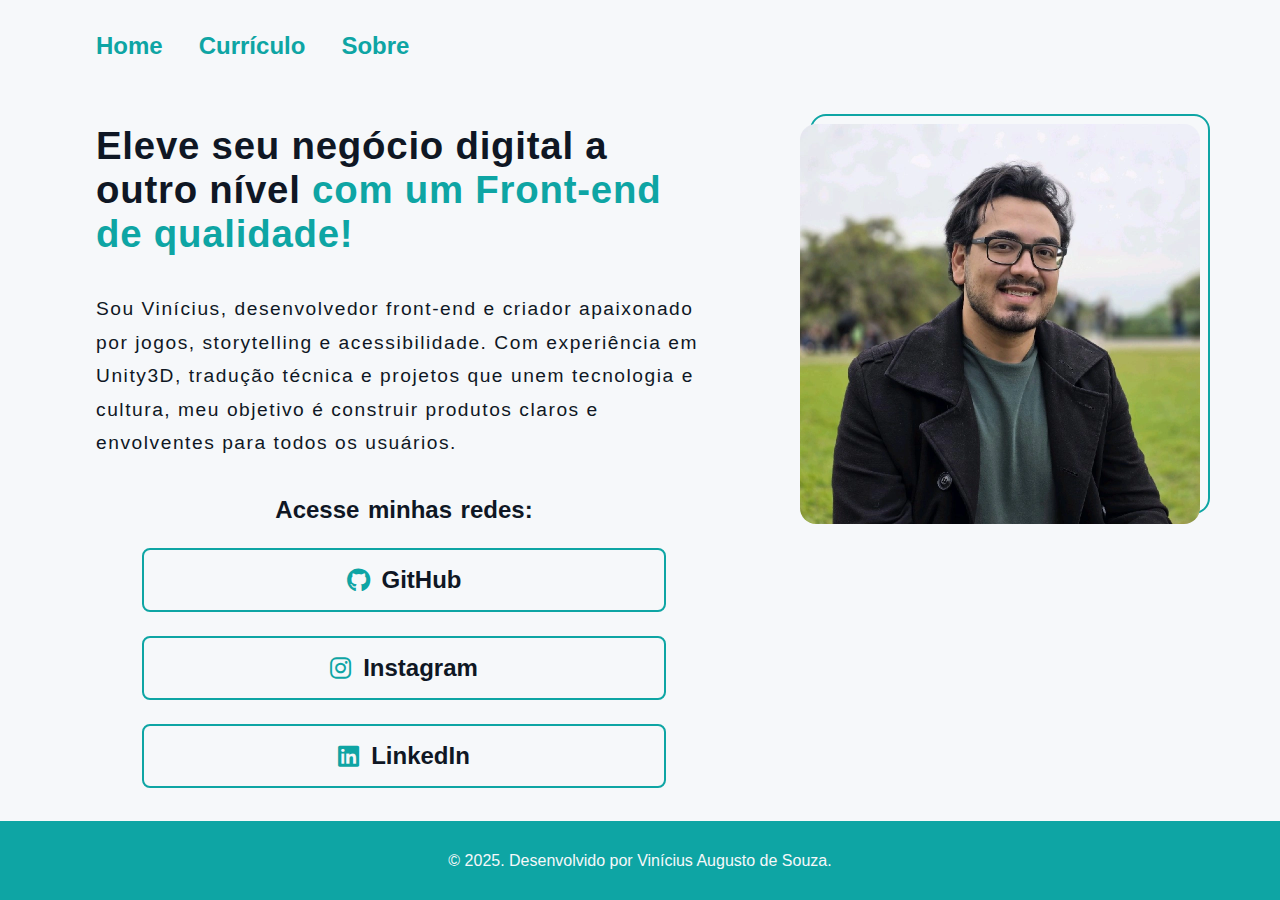
<file: index.html>
<!DOCTYPE html>
<html lang="pt-br">
<head>
    <meta charset="UTF-8"> 
    <meta http-equiv="X-UA-Compatible" content="IE=edge">
    <meta name="viewport" content="width=device-width, initial-scale=1.0">
    <link rel="stylesheet" href="./styles/root.css">    
    <link rel="stylesheet" href="./styles/index.css">
    <link rel="stylesheet" href="https://cdnjs.cloudflare.com/ajax/libs/font-awesome/6.4.0/css/all.min.css">
    <title>Portfolio</title>
</head>

<body>

    <header class="cabecalho">
        <nav class="cabecalho-nav">
            <a class="cabecalho-nav-link" href="index.html">Home</a>
            <a class="cabecalho-nav-link" href="curriculum.html">Currículo</a>
            <a class="cabecalho-nav-link" href="about.html">Sobre</a>
        </nav>
    </header>
    
    <main class="apresentacao">

        <section class="apresentacao-texto">

            <h1>Eleve seu negócio digital a
            outro nível <strong class="titulo-destaque">com um
            Front-end de qualidade!</strong></h1>

            <p>Sou Vinícius, desenvolvedor front-end e criador apaixonado por jogos,
                storytelling e acessibilidade. Com experiência em Unity3D, tradução
                técnica e projetos que unem tecnologia e cultura, meu objetivo é
                construir produtos claros e envolventes para todos os usuários.</p>

            <div class="apresentacao-botoes">
                <h2>Acesse minhas redes:</h2>
                <a class="botao" href="https://github.com/vinigusto" target="_blank" rel="noopener noreferrer"><i class="fab fa-github"></i> 
                    <!-- <img src="assets/github.png" alt="GitHub" /> -->
                    GitHub
                </a>
                <a class="botao" href="https://www.instagram.com/vini93souza/" target="_blank" rel="noopener noreferrer"><i class="fab fa-instagram"></i> 
                    Instagram
                </a>
                <a class="botao" href="https://www.linkedin.com/in/viniciusadesouza/" target="_blank" rel="noopener noreferrer"><i class="fab fa-linkedin"></i> 
                    LinkedIn
                </a>
            </div>

        </section>

        <div class="apresentacao-imagem-wrapper">
            <img class="apresentacao-imagem" src="assets/foto-pessoal.png" alt="Foto de perfil de Vinícius Augusto, moreno, óculos, cabelos pretos ondulados, vestindo uma camiseta verde e um casaco preto. Ao fundo um ambiente desfocado.">
        </div>

    </main>

</body>

<footer>
    <p>&copy; 2025. Desenvolvido por Vinícius Augusto de Souza.</p>
</footer>

</html>
</file>
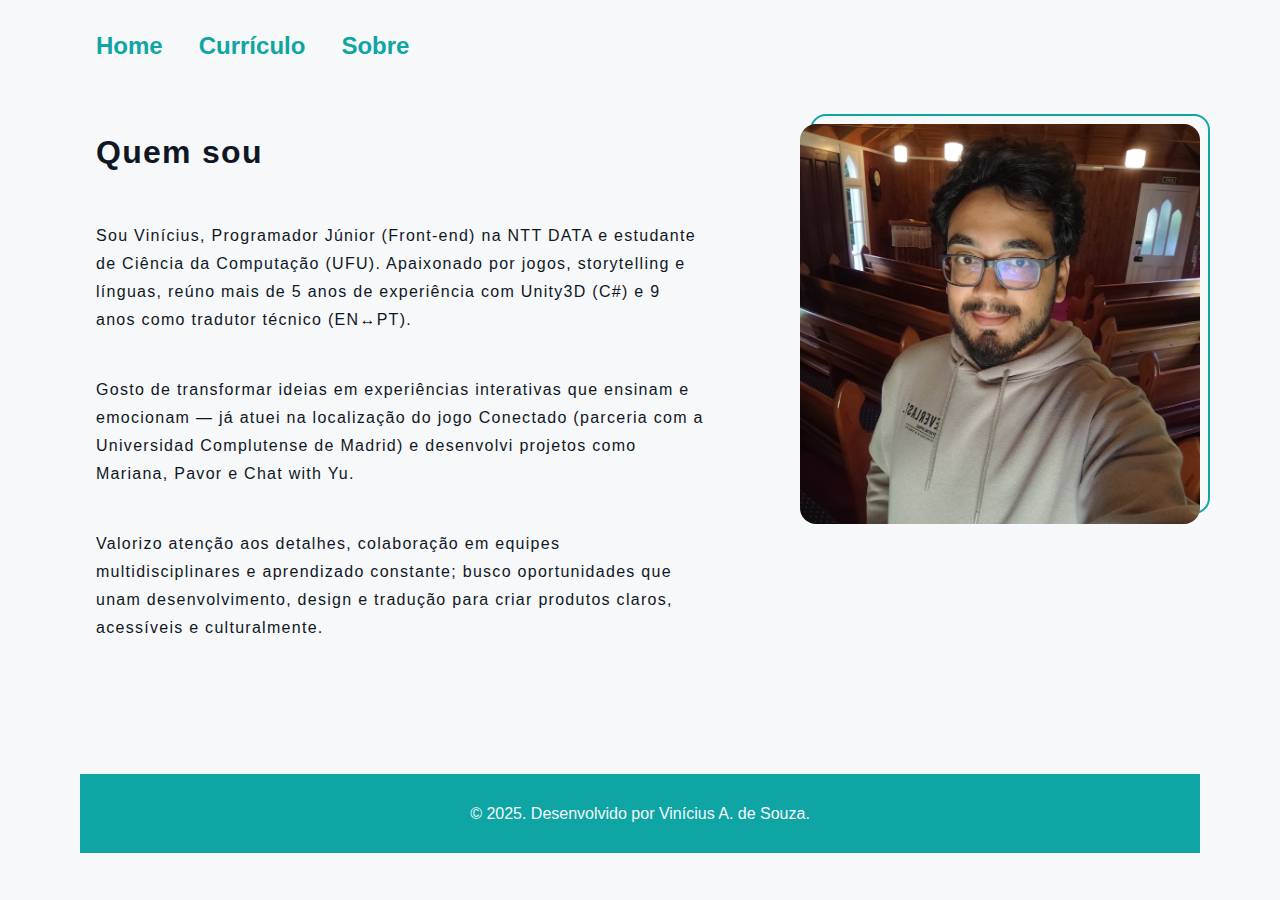
<file: about.html>
<!DOCTYPE html>
<html lang="pt-br">
<head>
    <meta charset="UTF-8"> 
    <meta http-equiv="X-UA-Compatible" content="IE=edge">
    <meta name="viewport" content="width=device-width, initial-scale=1.0">
    <link rel="stylesheet" href="./styles/root.css">
    <link rel="stylesheet" href="./styles/about.css">
    <title>Sobre mim</title>
</head>

<body>
    <header class="cabecalho">
        <nav class="cabecalho-nav">
            <a class="cabecalho-nav-link" href="index.html">Home</a>
            <a class="cabecalho-nav-link" href="curriculum.html">Currículo</a>
            <a class="cabecalho-nav-link" href="about.html">Sobre</a>
        </nav>
    </header>
    
    <div class="conteudo-sobre">    
        <main class="apresentacao">

            <section class="apresentacao-sobre">  
                    
                <div class="titulo-sobre">
                    <h1>Quem sou</h1>
                </div>  
                                        
                <h4>Sou Vinícius, Programador Júnior (Front‑end) na NTT DATA e estudante de Ciência da Computação (UFU).
                Apaixonado por jogos, storytelling e línguas, reúno mais de 5 anos de experiência com Unity3D (C#) e 9 anos como tradutor técnico (EN↔PT).</h4>
                <h4>Gosto de transformar ideias em experiências interativas que ensinam e emocionam — já atuei na localização do jogo Conectado (parceria com a Universidad Complutense de Madrid) e desenvolvi projetos como Mariana, Pavor e Chat with Yu.</h4>
                <h4>Valorizo atenção aos detalhes, colaboração em equipes multidisciplinares e aprendizado constante; busco oportunidades que unam desenvolvimento, design e tradução para criar produtos claros, acessíveis e culturalmente.</h4>
            </section>

            <div class="apresentacao-imagem-wrapper">
                <img class="apresentacao-imagem" src="assets/foto-sobre.jpg" alt="Foto de perfil de Vinícius Augusto, moreno, óculos, cabelos pretos ondulados, vestindo uma camiseta verde e um casaco preto. Ao fundo um ambiente desfocado." width="400" height="400">
            </div>
        </main>

        <footer class="rodape">
            <p>&copy; 2025. Desenvolvido por Vinícius A. de Souza.</p>
        </footer>
    </div>
</body>

</html>
</file>
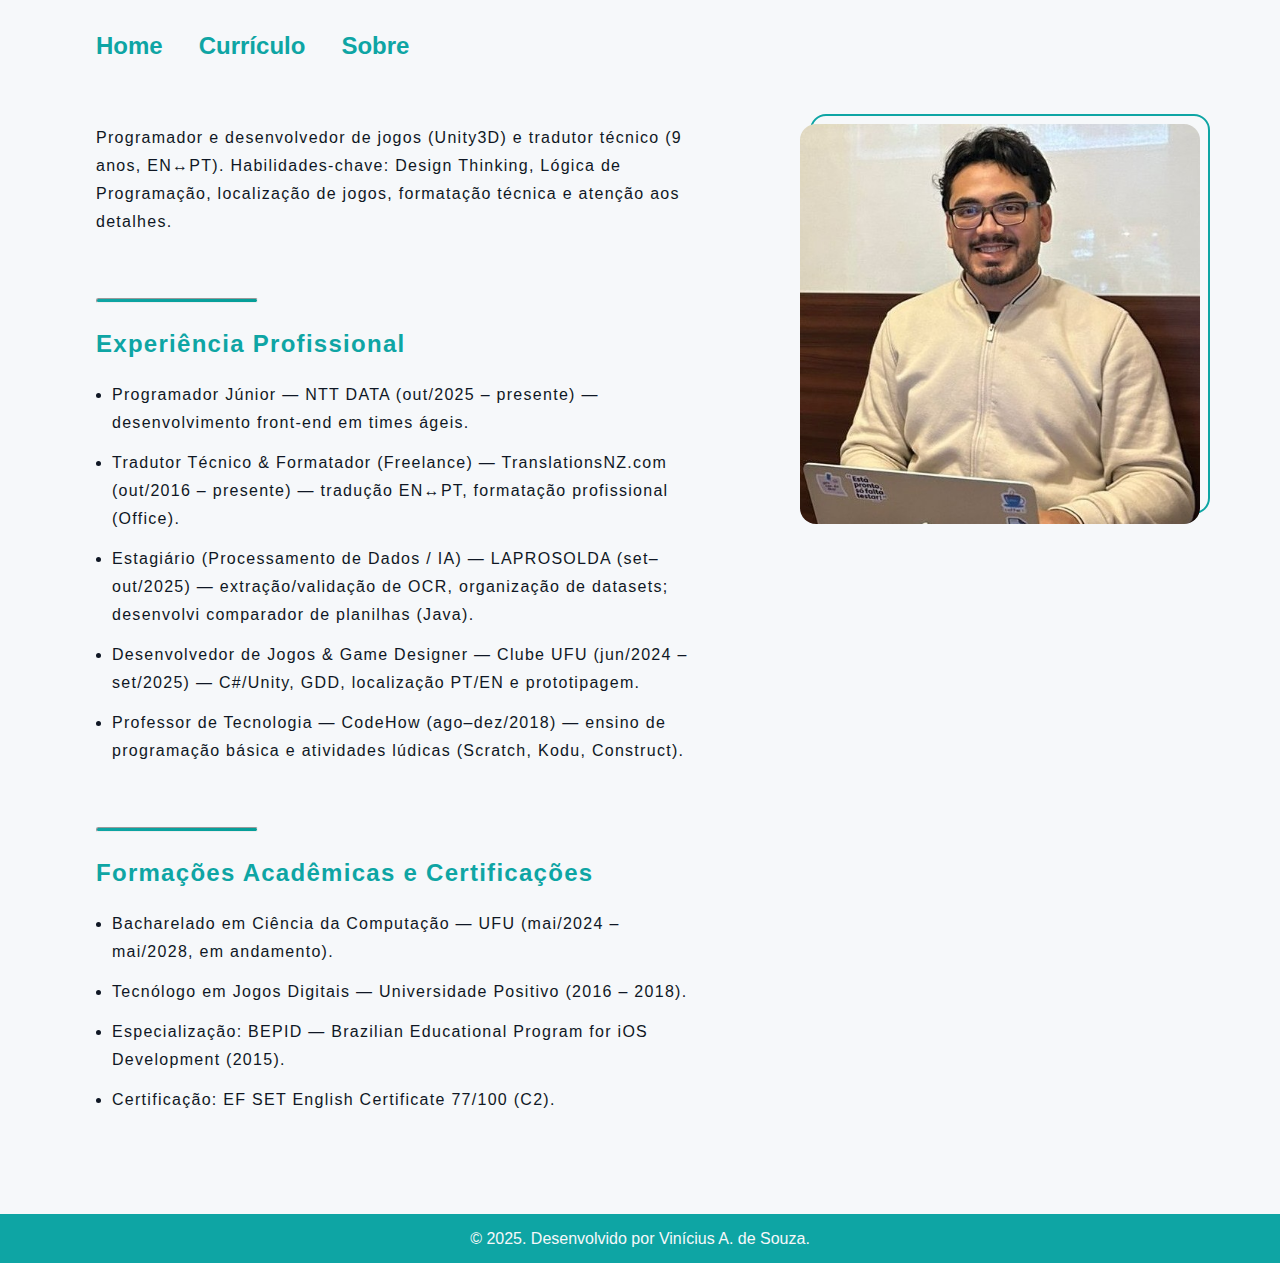
<file: curriculum.html>
<!DOCTYPE html>
<html lang="pt-br">
<head>
    <meta charset="UTF-8"> 
    <meta http-equiv="X-UA-Compatible" content="IE=edge">
    <meta name="viewport" content="width=device-width, initial-scale=1.0">
    <link rel="stylesheet" href="./styles/root.css">
    <link rel="stylesheet" href="./styles/curriculum.css">
    <title>Meu currículo</title>
</head>

<body>

    <header class="cabecalho">
        <nav class="cabecalho-nav">
            <a class="cabecalho-nav-link" href="index.html">Home</a>
            <a class="cabecalho-nav-link" href="curriculum.html">Currículo</a>
            <a class="cabecalho-nav-link" href="about.html">Sobre</a>
        </nav>
    </header>
    
    <div class="conteudo-curriculo">

        <main class="apresentacao">

            <section class="apresentacao-texto">

                <div class="grupo-introducao">
                    <p>
                        Programador e desenvolvedor de jogos (Unity3D) e tradutor
                        técnico (9 anos, EN↔PT). Habilidades-chave: Design Thinking, Lógica de Programação,
                        localização de jogos, formatação técnica e atenção aos detalhes.
                    </p>
                </div>

                <div class="grupo-experiencias">
                    <hr class="linha-colorida" />
                    <h2 class="titulo-destaque">Experiência Profissional</h2>
                    <ul class="curriculo-lista">
                        <li>Programador Júnior &mdash; NTT DATA (out/2025 – presente) &mdash; desenvolvimento front-end em times ágeis.</li>
                        <li>Tradutor Técnico &amp; Formatador (Freelance) &mdash; TranslationsNZ.com (out/2016 – presente) &mdash; tradução EN↔PT, formatação profissional (Office).</li>
                        <li>Estagiário (Processamento de Dados / IA) &mdash; LAPROSOLDA (set–out/2025) &mdash; extração/validação de OCR, organização de datasets; desenvolvi comparador de planilhas (Java).</li>
                        <li>Desenvolvedor de Jogos &amp; Game Designer &mdash; Clube UFU (jun/2024 – set/2025) &mdash; C#/Unity, GDD, localização PT/EN e prototipagem.</li>
                        <li>Professor de Tecnologia &mdash; CodeHow (ago–dez/2018) &mdash; ensino de programação básica e atividades lúdicas (Scratch, Kodu, Construct).</li>
                    </ul>
                </div>

                <div class="grupo-formacoes">
                    <hr class="linha-colorida" />
                    <h2 class="titulo-destaque">Formações Acadêmicas e Certificações</h2>
                    <ul class="curriculo-lista">
                        <li>Bacharelado em Ciência da Computação &mdash; UFU (mai/2024 &ndash; mai/2028, em andamento).</li>
                        <li>Tecnólogo em Jogos Digitais &mdash; Universidade Positivo (2016 &ndash; 2018).</li>
                        <li>Especialização: BEPID &mdash; Brazilian Educational Program for iOS Development (2015).</li>
                        <li>Certificação: EF SET English Certificate 77/100 (C2).</li>
                    </ul>
                </div>

            </section>

            <div class="apresentacao-imagem-wrapper">
                <img class="apresentacao-imagem" src="assets/foto-index.jpg" alt="Foto de perfil de Vinícius Augusto, moreno, óculos, cabelos pretos ondulados, vestindo uma camiseta verde e um casaco preto. Ao fundo um ambiente desfocado.">
            </div>

        </main>
    </div>
</body>

<footer>
    <p>&copy; 2025. Desenvolvido por Vinícius A. de Souza.</p>
</footer>

</html>
</file>
<file: styles/root.css>
* {
    margin: 0;
    padding: 0;
}

:root {
    --cor-fundo: #F6F8FA;        
    --cor-surface: #FFFFFF;    
    
    --cor-texto: #0F1724;       
    --cor-muted: #475569;       
    
    --cor-destaque: #0EA5A4;      
    --cor-destaque-escuro: #059E98;
    --cor-accent: #2563EB;    

    --cor-borda: rgba(14,165,164,0.12);
    --cor-sucesso: #10B981;
    --cor-perigo: #EF4444;

    --espaco-entre-elementos: 12px;
    --tamanho-fonte: 16px;
    --tamanho-borda: 1px;
    --raio-borda: 16px;

    --fonte-principal: 'Montserrat', sans-serif;
    --fonte-secundaria: 'Krona One', sans-serif;
}

html, body {
  height: 100%;
}

body {
  min-height: 100vh;
  display: flex;
  flex-direction: column;
  align-items: stretch; /* garante largura total dos filhos (footer incluso) */
}

body {
    font-weight: normal;
    box-sizing: border-box;

    background-color: var(--cor-fundo);
    color: var(--cor-texto);

    display: flex;
    flex-direction: column;
    align-items: center;
    justify-content: flex-start;
}

.titulo-destaque {
    color: var(--cor-destaque);
}

/* CABEÇALHO */
.cabecalho {
    font-family: var(--fonte-principal);
    font-weight: 600;

    width: 100%;
    max-width: 1120px;

    margin-top: 2rem;
    margin-bottom: 4rem;
}

.cabecalho-nav {
    display: flex;
    gap: calc(var(--espaco-entre-elementos) * 3);
    padding: 0 1rem;
}

.cabecalho-nav-link {
    color: var(--cor-destaque);
    text-decoration: none;

    font-weight: bold;
    font-size: 1.5rem;
}

.cabecalho-nav-link:hover {
    filter: brightness(0.8);
}

/* IMAGEM */
.apresentacao-imagem {
    height: auto;
    max-height: 400px;
    aspect-ratio: 1 / 1;
    object-fit: cover;
    border-radius: var(--raio-borda);
    position: relative;
    z-index: 1;
}

.apresentacao-imagem-wrapper {
    position: relative;
    max-height: 400px;
    aspect-ratio: 1 / 1;
    display: block;
    box-sizing: border-box;
    overflow: visible;
}

.apresentacao-imagem-wrapper::after {
    content: "";
    position: absolute;
    max-height: 400px;
    aspect-ratio: 1 / 1;
    inset: 0;
    border: 2px solid var(--cor-destaque);
    border-radius: var(--raio-borda);
    z-index: 0;
    transform: translate(10px, -10px);
}

/* faça o container principal crescer para empurrar o footer para baixo */
main,
.apresentacao,
.conteudo-curriculo,
.conteudo-sobre {
  flex: 1 0 auto;
}

/* RODAPÉ */
footer {
    display: flex;
    align-items: center;
    justify-content: center;

    font-family: var(--fonte-principal);
    text-align: center;

    background-color: var(--cor-destaque);
    color: var(--cor-fundo);

    padding: calc(var(--espaco-entre-elementos) * 1.25) 0;
    border-top: var(--tamanho-borda) solid var(--cor-borda);
    width: 100%;
    height: 3rem;

    margin-top: 100px;
    align-self: stretch;
}

/* Utilitário: linha colorida reutilizável */
.linha-colorida,
hr.linha-colorida {
    display: block;
    height: 3px;
    width: 10rem;
    margin: 1.25rem 0;
    background: linear-gradient(90deg, var(--cor-destaque), var(--cor-destaque-escuro));
    border-radius: 999px;
}
</file>
<file: styles/index.css>
/* INFORMAÇÕES */
.apresentacao {
    flex: 1;
    display: flex;
    align-items: flex-start;
    justify-content: center;
    max-width: 1120px;
    min-height: 550px;
    height: auto;

    overflow: visible;

    gap: calc(var(--espaco-entre-elementos) * 2);
}

.apresentacao-texto {
    display: flex;
    flex-direction: column;
    gap: calc(var(--espaco-entre-elementos) * 3);
    margin-right: 3rem;
    flex: 1 1 60%; /* permite crescer/encolher dentro do container */
    min-width: 0; /* crucial para evitar overflow em flexbox */
    padding: 0 1rem;
}

.apresentacao-texto h1 {
    font-family: var(--fonte-secundaria);
    font-size: clamp(1.5rem, 3vw, 2.5rem);
    letter-spacing: 0.02em;
}

.apresentacao-texto p {
    font-family: var(--fonte-principal);
    font-size: clamp(0.75rem, 1.5vw, 1.25rem);
    line-height: 1.75;
    letter-spacing: 0.08em;
}

/* BOTÕES */
.apresentacao-botoes {
    display: flex;
    gap: calc(var(--espaco-entre-elementos) * 2);
    flex-direction: column;
    align-items: center;
}

.apresentacao-botoes h2 {
    font-family: var(--fonte-secundaria);
    word-spacing: 0.08em;
    font-size: 1.5rem;
}

a.botao {
    font-family: var(--fonte-principal);

    display: inline-flex;
    align-items: center;
    justify-content: center;

    color: var(--cor-texto);
    border-radius: calc(var(--raio-borda) / 2);
    border: 2px solid var(--cor-destaque);
    gap: var(--espaco-entre-elementos);
    
    padding: 16px;
    min-width: 85%; /* remove largura fixa que causava overflow */
    max-width: 100%;
    box-sizing: border-box;
    min-height: 45px;

    text-decoration: none;
    font-weight: bold;
    font-size: calc(var(--tamanho-fonte) * 1.5);
}

a.botao i,
a.botao svg {
    color: var(--cor-destaque);
    transition: color 0.3s;
}

a.botao:hover i,
a.botao:hover svg {
    color: black;
}

a.botao:hover {
    background-color: var(--cor-destaque);
    color: black;
    transition: background-color 0.3s, color 0.3s;
    cursor: pointer;
}

@media (max-width: 1200px) {
    .cabecalho {margin-top: 0; margin-bottom: 0; }
    .cabecalho-nav {display: flex; justify-content: center; align-items: center; gap: 5rem; padding-top: 8rem; padding-bottom: 8rem; }
    .apresentacao { flex-direction: column-reverse; align-items: center; gap: 6rem }
    .apresentacao-sobre { margin-right: 0; text-align: left; gap: 2.5rem; padding-left: 3.75rem; padding-right: 3.75rem; }
    .apresentacao-sobre h1 { font-size: 2.5em;line-height: 3.5rem; }
    .apresentacao-sobre p { font-size: 1.5em;line-height: 1rem; }
    .apresentacao-imagem {display: flex; justify-content: center; align-items: center;width: 100%; max-width: 26.25rem; padding: 3px; }
    .apresentacao-texto { margin-right: 0; padding-left: 5rem; padding-right: 5rem; }   
    a.botao {width: 75%; white-space: normal; }
    footer {display: flex; align-items: center; justify-content: center; font-size: 1.125rem; height: 5rem; }
    .cabecalho-nav { display: flex; justify-content: center; align-items: center;}
}

@media (max-width: 455px) {
    .cabecalho-nav {
        flex-wrap: wrap;
        justify-content: center;
        gap: 0.5rem;
        padding: 1rem;
        align-items: center;
        margin-bottom: 4rem;
    }
    .cabecalho-nav-link {
        flex: 0 0 100%;
        text-align: center;
        padding: 0.6rem 0.75rem;
        box-sizing: border-box;
        word-break: break-word;
    }
}
</file>
<file: styles/about.css>
/* INFORMAÇÕES */
.apresentacao {
    flex: 1;
    display: flex;
    align-items: flex-start;
    justify-content: center;

    max-width: 1120px;
    min-height: 550px;
    height: auto;
}

.apresentacao-sobre {
    display: flex;
    flex-direction: column;
    flex-wrap: wrap;
    
    gap: calc(var(--espaco-entre-elementos) * 3.5);
    margin-right: 5rem;
    flex: 1 1 60%;
    min-width: 0;
    
    line-height: 1.75;
    letter-spacing: 0.08em;
    padding: 0 1rem;
}

.titulo-sobre h1 {
    font-family: var(--fonte-secundaria);
}

.apresentacao-sobre h4 {
    font-family: var(--fonte-principal);
    font-weight: normal;
}

@media (max-width: 1200px) {
    .cabecalho {margin-top: 0; margin-bottom: 0; }
    .cabecalho-nav {display: flex; justify-content: center; align-items: center; gap: 5rem; padding-top: 8rem; padding-bottom: 8rem; }
    .apresentacao { flex-direction: column-reverse; align-items: center; gap: 6rem }
    .apresentacao-sobre { margin-right: 0; text-align: left; gap: 2.5rem; padding-left: 3.75rem; padding-right: 3.75rem; }
    .apresentacao-sobre h1 { font-size: 2.5em;line-height: 3.5rem; }
    .apresentacao-sobre p { font-size: 1.5em;line-height: 1rem; }
    .apresentacao-imagem {display: flex; justify-content: center; align-items: center;width: 100%; max-width: 26.25rem; padding: 3px; }
    .apresentacao-texto { margin-right: 0; padding-left: 5rem; padding-right: 5rem; }   
    a.botao {width: 75%; white-space: normal; }
    footer {display: flex; align-items: center; justify-content: center; font-size: 1.125rem; height: 5rem; }
}

@media (max-width: 455px) {

    .cabecalho-nav {
        flex-wrap: wrap;
        justify-content: center;
        gap: 0.5rem;
        padding: 1rem;
        align-items: center;
        margin-bottom: 5rem;
    }
    .cabecalho-nav-link {
        flex: 0 0 100%;
        text-align: center;
        padding: 0.6rem 0.75rem;
        box-sizing: border-box;
        word-break: break-word;
    }
}
</file>
<file: styles/curriculum.css>
/* INFORMAÇÕES */
.apresentacao {
    font-family: var(--fonte-principal);

    flex: 1;
    display: flex;
    align-items: flex-start;
    justify-content: center;

    max-width: 1120px;
    min-height: 550px;
    height: auto;

    line-height: 1.75;
}

.apresentacao-texto {
    display: flex;
    flex-direction: column;
    flex-wrap: wrap;
    
    gap: calc(var(--espaco-entre-elementos) * 3.5);
    margin-right: 5rem;
    
    letter-spacing: 0.08em;
    flex: 1 1 60%;
    min-width: 0;
    padding: 0 1rem;
}

.curriculo-lista {
    padding: 0;
    margin-left: 1rem;
    font-size: 1rem;

    display: flex;
    flex-direction: column;
    gap: calc(var(--espaco-entre-elementos) * 1);
}

.apresentacao-texto h2 {

    font-family: var(--fonte-secundaria);
    font-weight: bold;
    margin-bottom: 1rem;
}

@media (max-width: 1200px) {
    .cabecalho {margin-top: 0; margin-bottom: 0; }
    .cabecalho-nav {display: flex; justify-content: center; align-items: center; gap: 5rem; padding-top: 8rem; padding-bottom: 8rem; }
    .apresentacao { flex-direction: column-reverse; align-items: center; gap: 6rem }
    .apresentacao-sobre { margin-right: 0; text-align: left; gap: 2.5rem; padding-left: 3.75rem; padding-right: 3.75rem; }
    .apresentacao-sobre h1 { font-size: 2.5em;line-height: 3.5rem; }
    .apresentacao-sobre p { font-size: 1.5em;line-height: 1rem; }
    .apresentacao-imagem {display: flex; justify-content: center; align-items: center;width: 100%; max-width: 26.25rem; padding: 3px; }
    .apresentacao-texto { margin-right: 0; padding-left: 5rem; padding-right: 5rem; }   
    a.botao {width: 75%; white-space: normal; }
    footer {display: flex; align-items: center; justify-content: center; font-size: 1.125rem; height: 5rem; }
}

@media (max-width: 455px) {

    .cabecalho-nav {
        flex-wrap: wrap;
        justify-content: center;
        gap: 0.5rem;
        padding: 1rem;
        align-items: center;
        margin-bottom: 4rem;
    }
    .cabecalho-nav-link {
        flex: 0 0 100%;
        text-align: center;
        padding: 0.6rem 0.75rem;
        box-sizing: border-box;
        word-break: break-word;
    }
}
</file>
